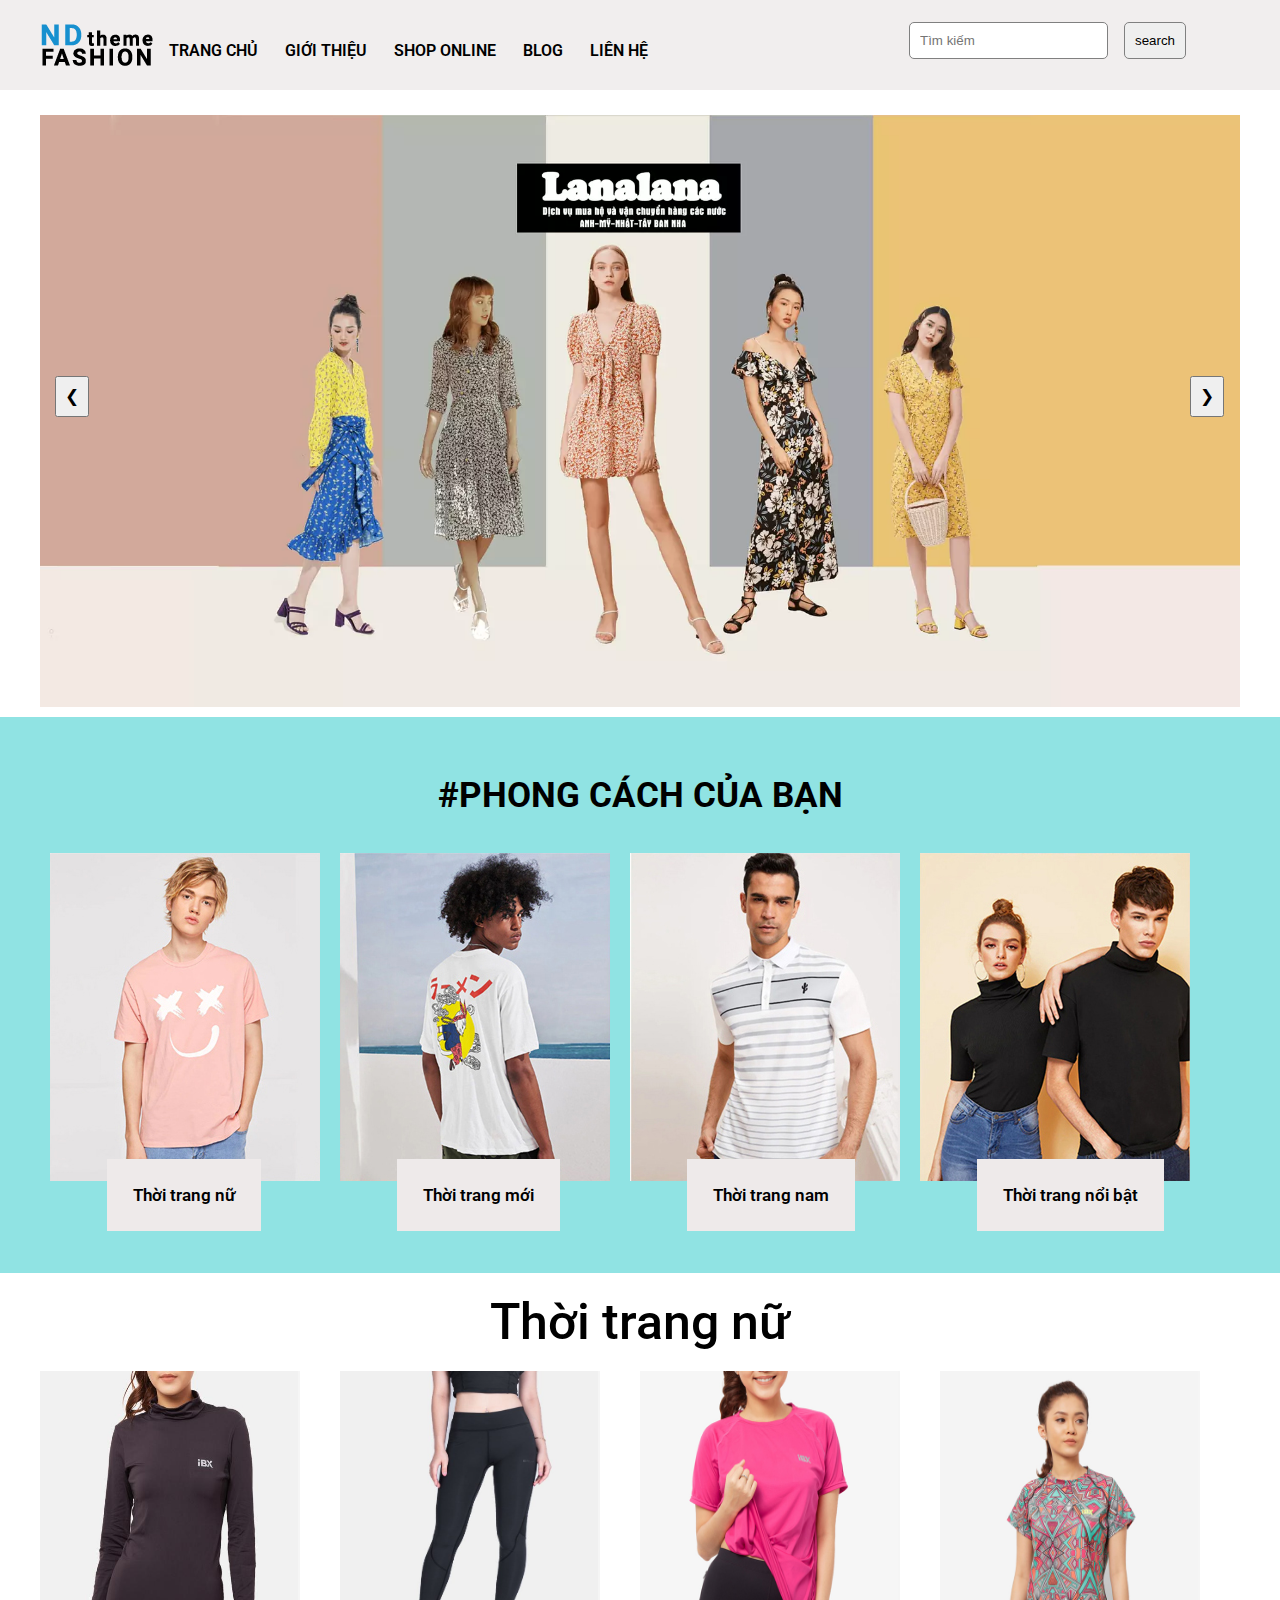
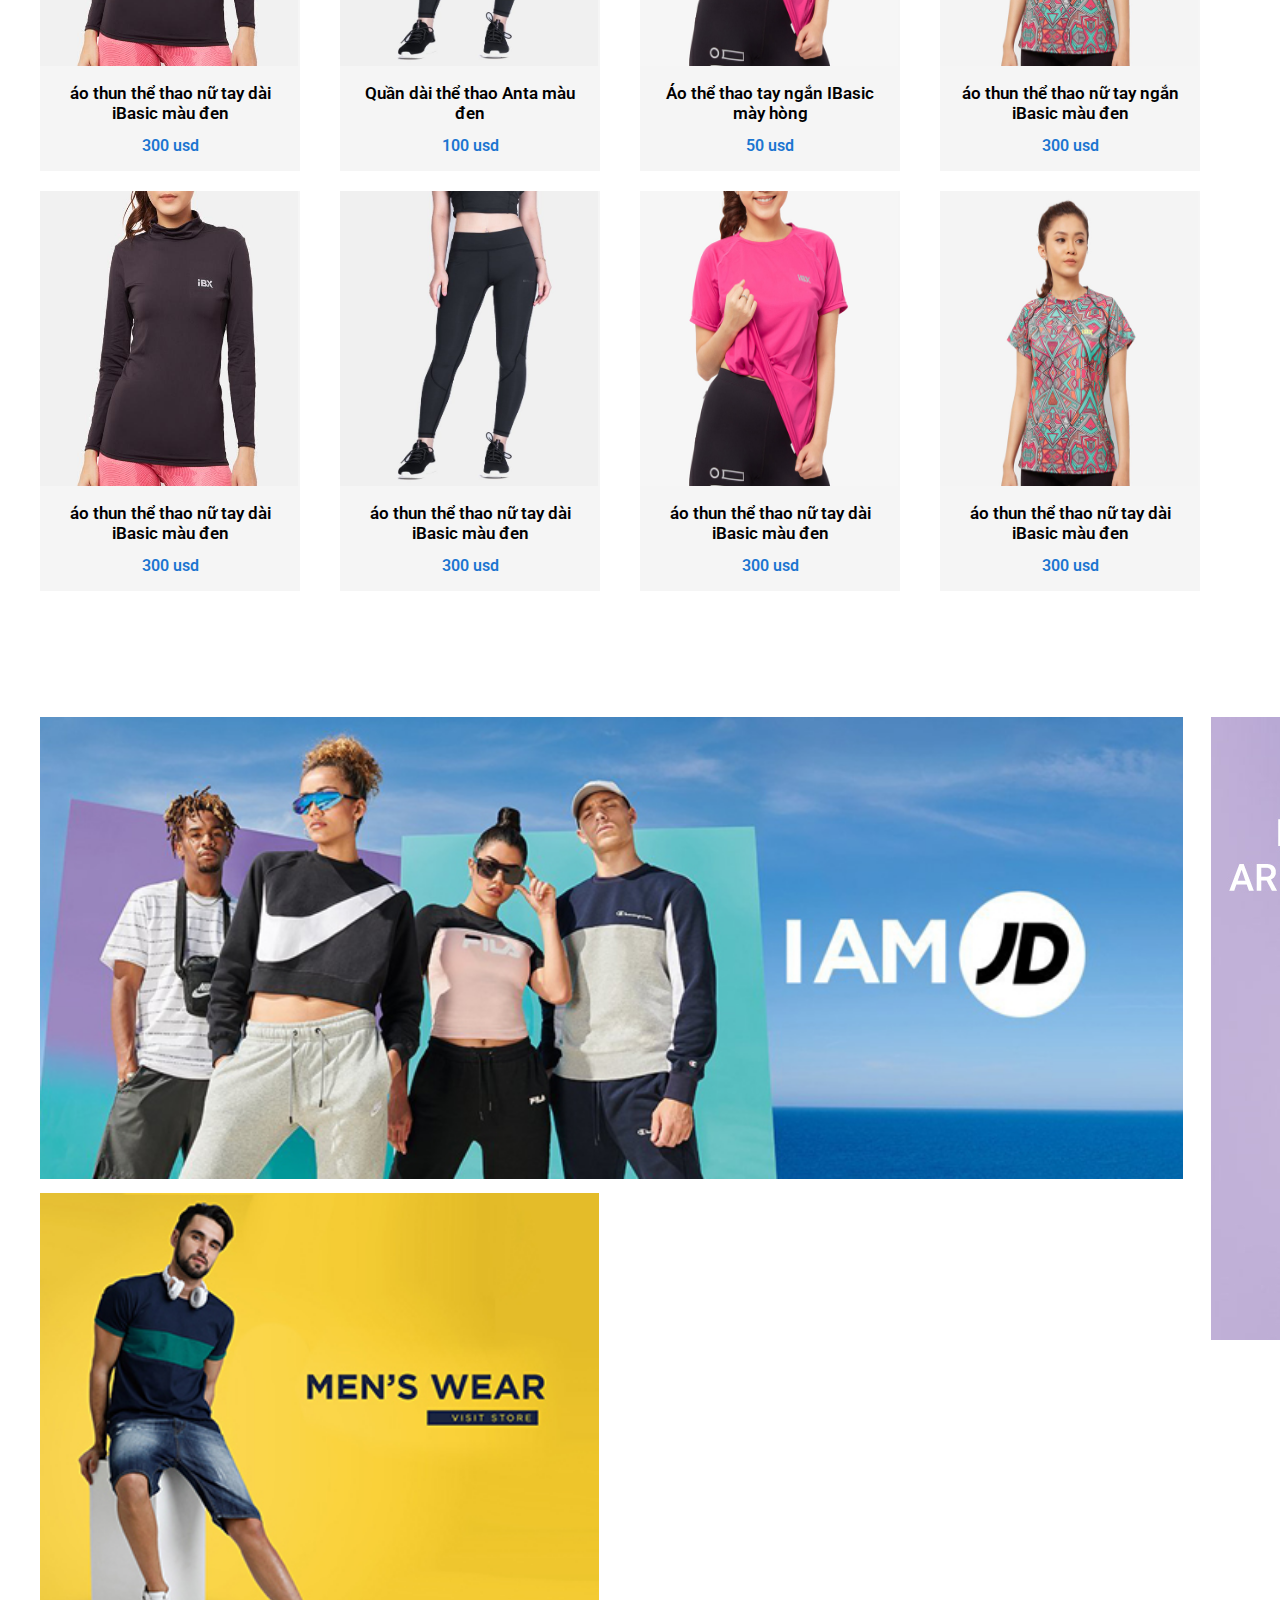
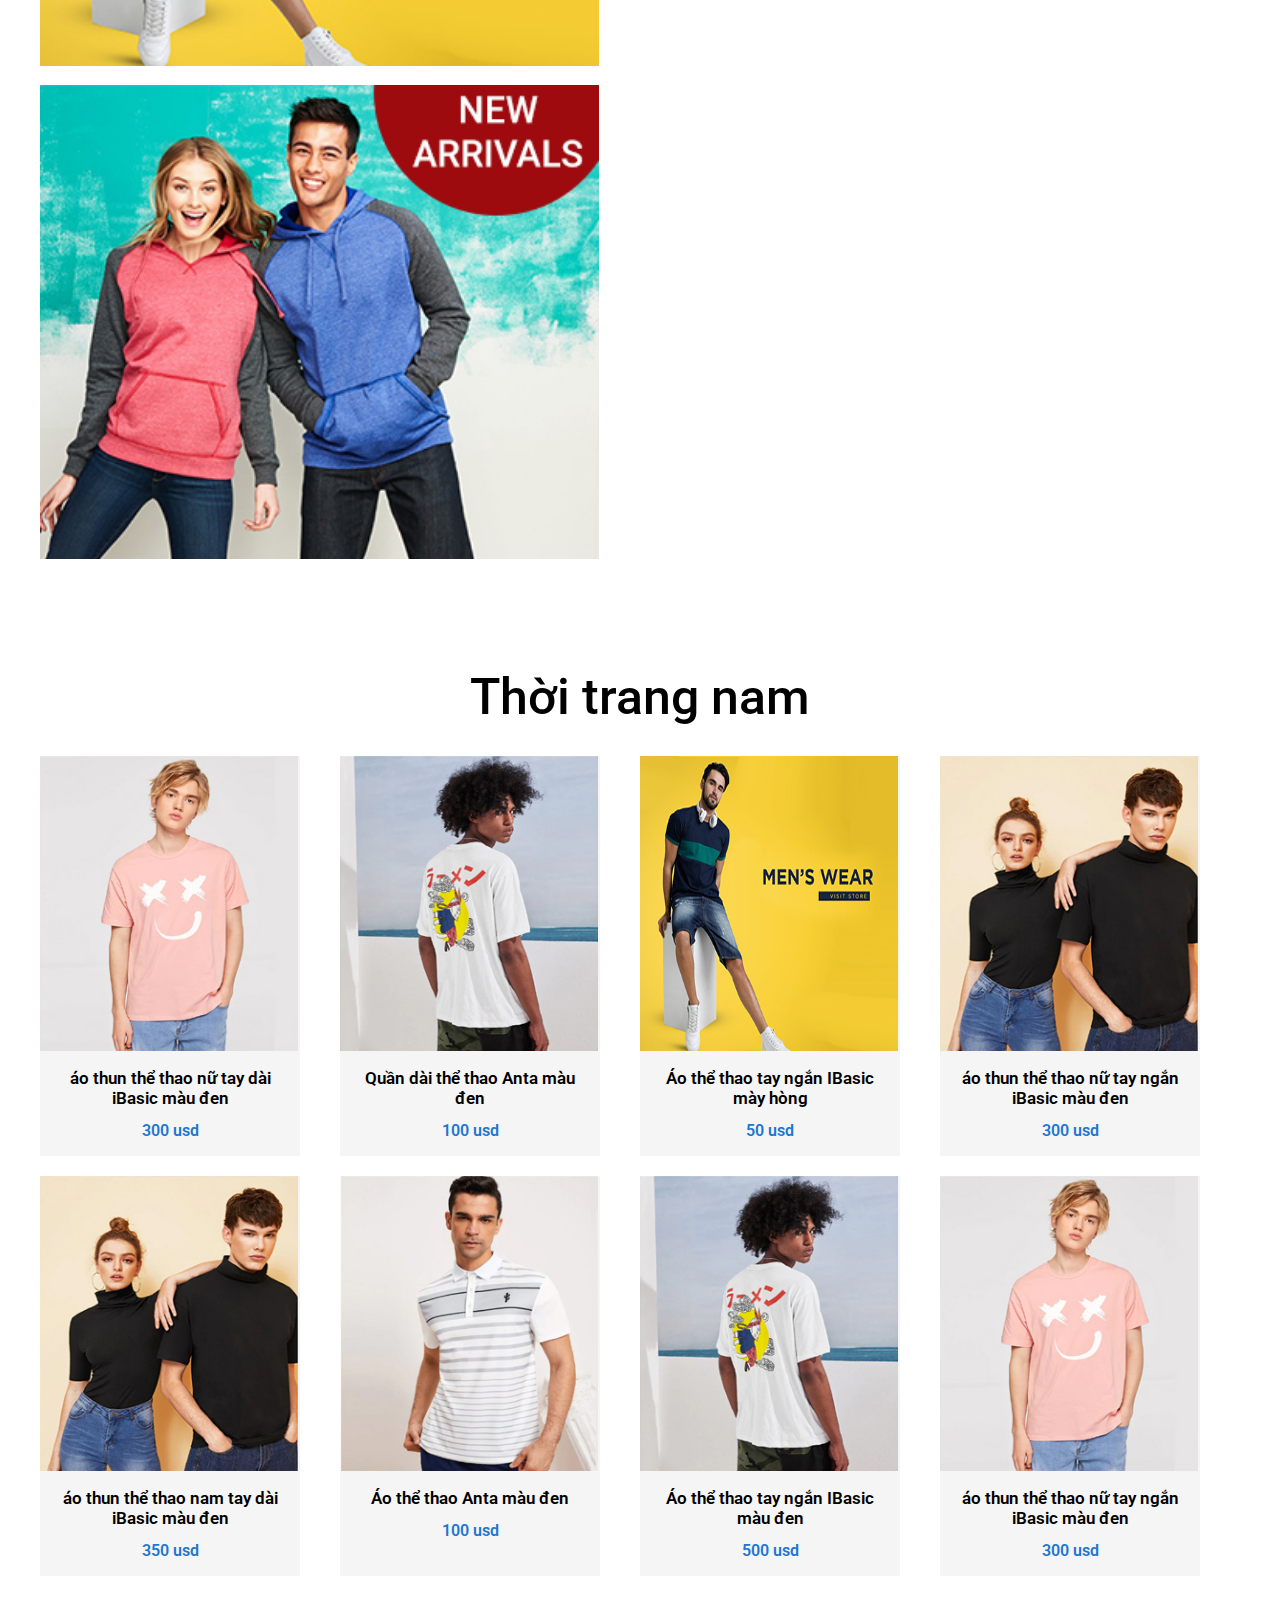
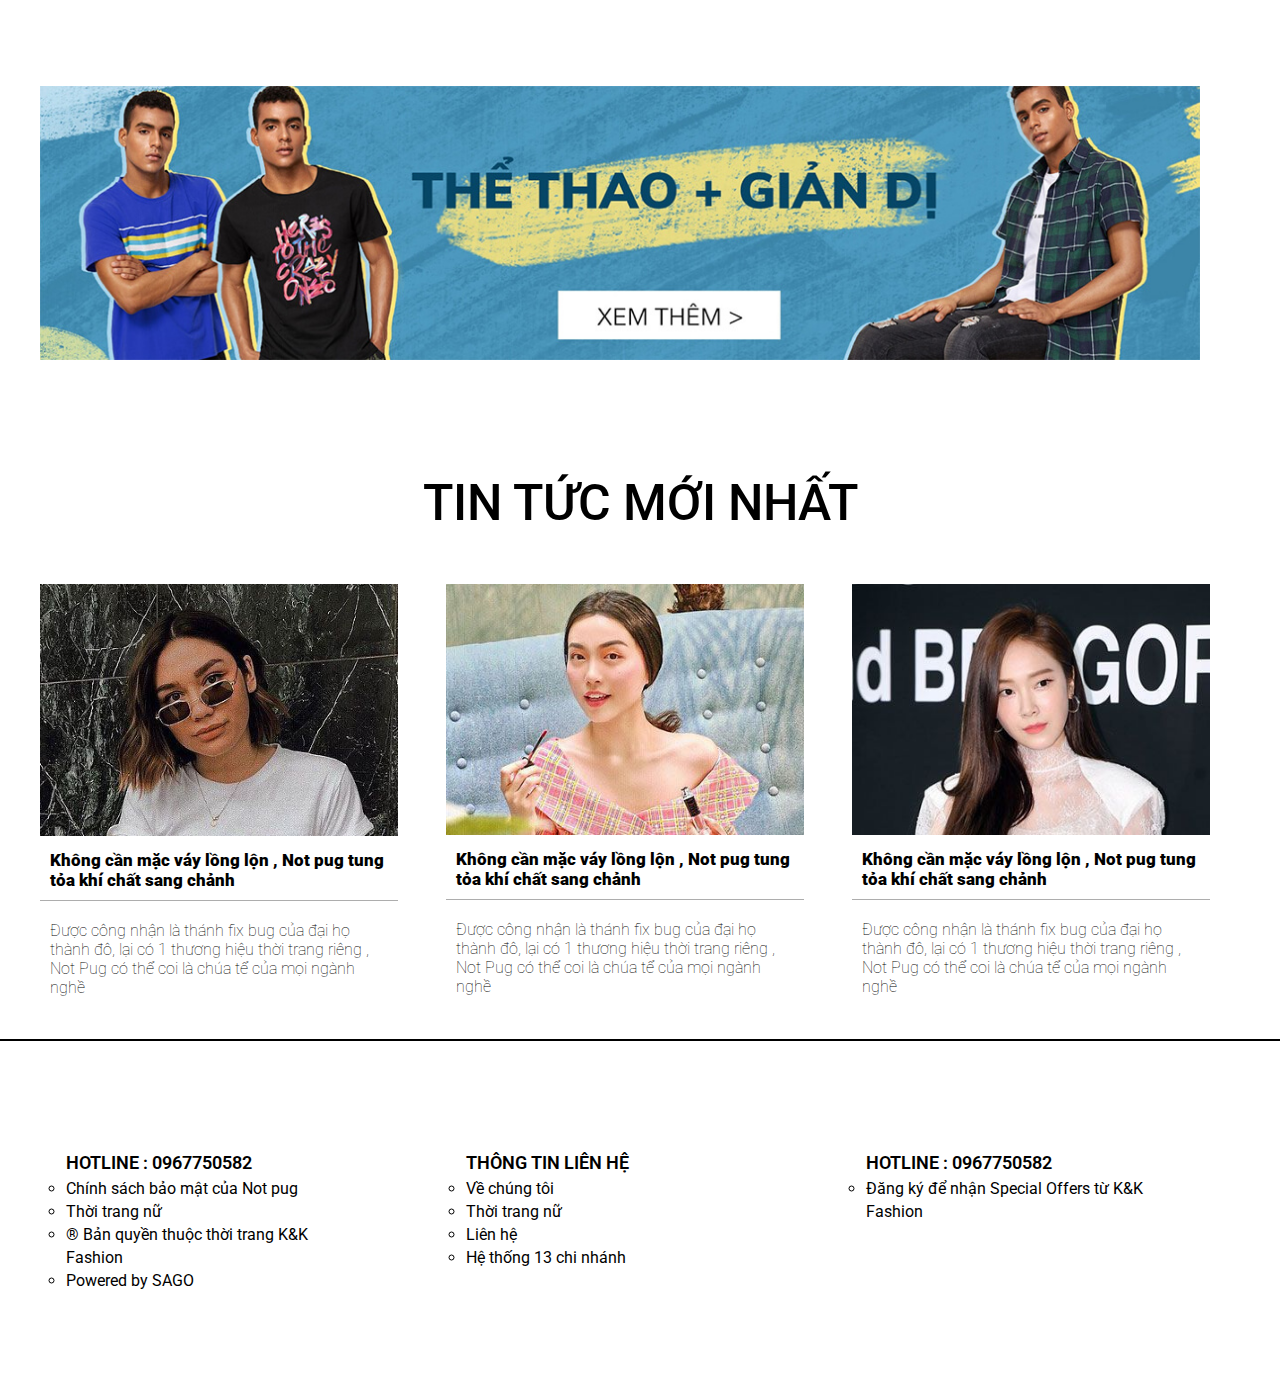
<file: index.html>
<!DOCTYPE html>
<html lang="en">

<head>
    <meta charset="UTF-8">
    <meta http-equiv="X-UA-Compatible" content="IE=edge">
    <meta name="viewport" content="width=device-width, initial-scale=1.0">
    <link rel="preconnect" href="https://fonts.googleapis.com">
    <link rel="preconnect" href="https://fonts.gstatic.com" crossorigin>
    <link href="https://fonts.googleapis.com/css2?family=Roboto:wght@300&display=swap" rel="stylesheet">
    <link rel="stylesheet" href="./css/main.css">
    <link rel="stylesheet" href="./css/header.css">
    <link rel="stylesheet" href="./css/conten.css">
    <title>home</title>
</head>

<body>
    <header>
      <div class="header">
        <div class="header__left">
            <img src="./img/logo.png" alt="">
            <ul>
                <li><a href="index.html">TRANG CHỦ</a></li>
                <li><a href="#">GIỚI THIỆU</a></li>
                <li><a href="#">SHOP ONLINE </a>
                </li>
                <li><a href="#">BLOG</a></li>
                <li><a href="#">LIÊN HỆ</a></li>
            </ul>
        </div>
        <div class="header__right">
            <input type="text" placeholder="Tìm kiếm">
            <button>search</button>
        </div>
      </div>
    </header>
    <div class="slider">
        <img class="mySlides" src="./img/slide-img1.webp">
        <img class="mySlides" src="./img/slide-img2.webp">
        <img class="mySlides" src="./img/slide-img3.webp">
        <img class="mySlides" src="./img/slide-img2.webp">
        <button class="w3-button w3-display-left" onclick="plusDivs(-1)">&#10094;</button>
        <button class="w3-button w3-display-right" onclick="plusDivs(+1)">&#10095;</button>
    </div>
    <div class="content">
        <div class="phongcachcuaban">
            <h3>#PHONG CÁCH CỦA BẠN</h3>
            <div class="content__phongcach">
                <div class="phongcach">
                    <img src="./img/image_ab_1.jpg" alt="">
                    <a href="./html/thoitrangnu.html">Thời trang nữ</a>
                </div>
                <div class="phongcach">
                    <img src="./img/image_ab_2.jpg" alt="">
                    <a href="./html/thoitrangnu.html">Thời trang mới</a>
                </div>
                <div class="phongcach">
                    <img src="./img/image_ab_3.jpg" alt="">
                    <a href="./html/thoitrangnu.html">Thời trang nam</a>
                </div>
                <div class="phongcach">
                    <img src="./img/image_ab_4.jpg" alt="">
                    <a href="./html/thoitrangnu.html">Thời trang nổi bật</a>
                </div>
            </div>
        </div>
        <div class="thoitrangnu">
            <h3>Thời trang nữ</h3>
            <div class="nu">
                <div class="content__nu">
                    <a href="./html/sanpham.html">
                        <img src="./img/nu1.jpg" alt="">
                        <h4>áo thun thể thao nữ tay dài iBasic màu đen</h4>
                        <p>300 usd</p>
                    </a>
                </div>
                <div class="content__nu">
                    <a href="./html/sanpham.html">
                        <img src="./img/nu2.jpg" alt="">
                        <h4>Quần dài thể thao Anta màu đen</h4>
                        <p>100 usd</p>
                    </a>
                </div>
                <div class="content__nu">
                    <a href="./html/sanpham.html">
                        <img src="./img/nu3.jpg" alt="">
                        <h4>Áo thể thao tay ngắn IBasic mày hòng</h4>
                        <p>50 usd</p>
                    </a>
                </div>
                <div class="content__nu">
                    <a href="./html/sanpham.html">
                        <img src="./img/nu4.jpg" alt="">
                        <h4>áo thun thể thao nữ tay ngắn iBasic màu đen</h4>
                        <p>300 usd</p>
                    </a>
                </div>
            </div>
            <div class="nu">
                <div class="content__nu">
                    <a href="./html/sanpham.html">
                        <img src="./img/nu1.jpg" alt="">
                        <h4>áo thun thể thao nữ tay dài iBasic màu đen</h4>
                        <p>300 usd</p>
                    </a>
                </div>
                <div class="content__nu">
                    <a href="./html/sanpham.html">
                        <img src="./img/nu2.jpg" alt="">
                        <h4>áo thun thể thao nữ tay dài iBasic màu đen</h4>
                        <p>300 usd</p>
                    </a>
                </div>
                <div class="content__nu">
                    <a href="./html/sanpham.html">
                        <img src="./img/nu3.jpg" alt="">
                        <h4>áo thun thể thao nữ tay dài iBasic màu đen</h4>
                        <p>300 usd</p>
                    </a>
                </div>
                <div class="content__nu">
                    <a href="./html/sanpham.html">
                        <img src="./img/nu4.jpg" alt="">
                        <h4>áo thun thể thao nữ tay dài iBasic màu đen</h4>
                        <p>300 usd</p>
                    </a>
                </div>
            </div>
        </div>

    </div>
    <div class="img">
        <div class="img__left">
            <img src="./img/homev1.jpg" alt="">
            <div id="img">
                <img src="./img/homev3.jpg" alt="">
                <img src="./img/homev4.jpg" alt="">
            </div>
        </div>
        <div class="img__right">
            <img src="../img/homev2.jpg" alt="">
        </div>
    </div>
    <!-- thoi trang nam -->
    <div class="thoitrangnam">
        <h3>Thời trang nam</h3>
        <div class="nu">
            <div class="content__nu">
                <a href="./html/sanpham.html">
                    <img src="./img/image_ab_1.jpg" alt="">
                    <h4>áo thun thể thao nữ tay dài iBasic màu đen</h4>
                    <p>300 usd</p>
                </a>
            </div>
            <div class="content__nu">
                <a href="./html/sanpham.html">
                    <img src="./img/image_ab_2.jpg" alt="">
                    <h4>Quần dài thể thao Anta màu đen</h4>
                    <p>100 usd</p>
                </a>
            </div>
            <div class="content__nu">
                <a href="./html/sanpham.html">
                    <img src="./img/homev3.jpg" alt="">
                    <h4>Áo thể thao tay ngắn IBasic mày hòng</h4>
                    <p>50 usd</p>
                </a>
            </div>
            <div class="content__nu">
                <a href="./html/sanpham.html">
                    <img src="./img/image_ab_4.jpg" alt="">
                    <h4>áo thun thể thao nữ tay ngắn iBasic màu đen</h4>
                    <p>300 usd</p>
                </a>
            </div>
        </div>
        <div class="nu">
            <div class="content__nu">
                <a href="./html/sanpham.html">
                    <img src="./img/image_ab_4.jpg" alt="">
                    <h4>áo thun thể thao nam tay dài iBasic màu đen</h4>
                    <p>350 usd</p>
                </a>
            </div>
            <div class="content__nu">
                <a href="./html/sanpham.html">
                    <img src="./img/image_ab_3.jpg" alt="">
                    <h4> Áo thể thao Anta màu đen</h4>
                    <p>100 usd</p>
                </a>
            </div>
            <div class="content__nu">
                <a href="./html/sanpham.html">
                    <img src="./img/image_ab_2.jpg" alt="">
                    <h4>Áo thể thao tay ngắn IBasic màu đen</h4>
                    <p>500 usd</p>
                </a>
            </div>
            <div class="content__nu">
                <a href="./html/sanpham.html">
                    <img src="./img/image_ab_1.jpg" alt="">
                    <h4>áo thun thể thao nữ tay ngắn iBasic màu đen</h4>
                    <p>300 usd</p>
                </a>
            </div>
        </div>
    </div>
    <div class="img__buttom">
        <img src="./img/screenshot_1.jpg" alt="">
    </div>
    <div class="tintuc">
        <h3>TIN TỨC MỚI NHẤT</h3>
        <div class="content__tintuc">
            <div class="content__buttom">
                <a href="#">
                    <img src="./img/t1.jpg" alt="">
                    <p>Không cần mặc váy lồng lộn , Not pug tung tỏa khí chất sang chảnh</p>
                    <h4>Được công nhận là thánh fix bug của đại họ thành đô, lại có 1 thương hiệu thời trang riêng ,
                        Not Pug có thể coi là chúa tể của mọi ngành nghề</h4>
                </a>
            </div>
            <div class="content__buttom">
                <a href="#">
                    <img src="./img/t2.jpg" alt="">
                    <p>Không cần mặc váy lồng lộn , Not pug tung tỏa khí chất sang chảnh</p>
                    <h4>Được công nhận là thánh fix bug của đại họ thành đô, lại có 1 thương hiệu thời trang riêng ,
                    Not Pug có thể coi là chúa tể của mọi ngành nghề</h4>
                </a>
            </div>
            <div class="content__buttom">
                <a href="#">
                    <img src="./img/t3.jpg" alt="">
                    <p>Không cần mặc váy lồng lộn , Not pug tung tỏa khí chất sang chảnh</p>
                    <h4>Được công nhận là thánh fix bug của đại họ thành đô, lại có 1 thương hiệu thời trang riêng ,
                        Not Pug có thể coi là chúa tể của mọi ngành nghề</h4>
                </a>
            </div>
        </div>
    </div>
    <div class="ke"></div>
    <footer>
        <div class="content__footer">
            <p>HOTLINE : 0967750582</p>
            <ul>
                <li>Chính sách bảo mật của Not pug</li>
                <li> Thời trang nữ</li>
                <li>® Bản quyền thuộc thời trang K&K Fashion</li>
                <li>Powered by SAGO</li>
            </ul>
        </div>
        <div class="content__footer">
            <p>THÔNG TIN LIÊN HỆ</p>
            <ul>
                <li>Về chúng tôi</li>
                <li> Thời trang nữ</li>
                <li>Liên hệ</li>
                <li>Hệ thống 13 chi nhánh</li>
            </ul>
        </div>
        <div class="content__footer">
            <p>HOTLINE : 0967750582</p>
            <ul>
                <li>Đăng ký để nhận Special Offers từ K&K Fashion</li>
            </ul>
        </div>
    </footer>
    </div>

    <!-- javascrip -->
    <script src="./js/main.js"></script>
</body>

</html>
</file>
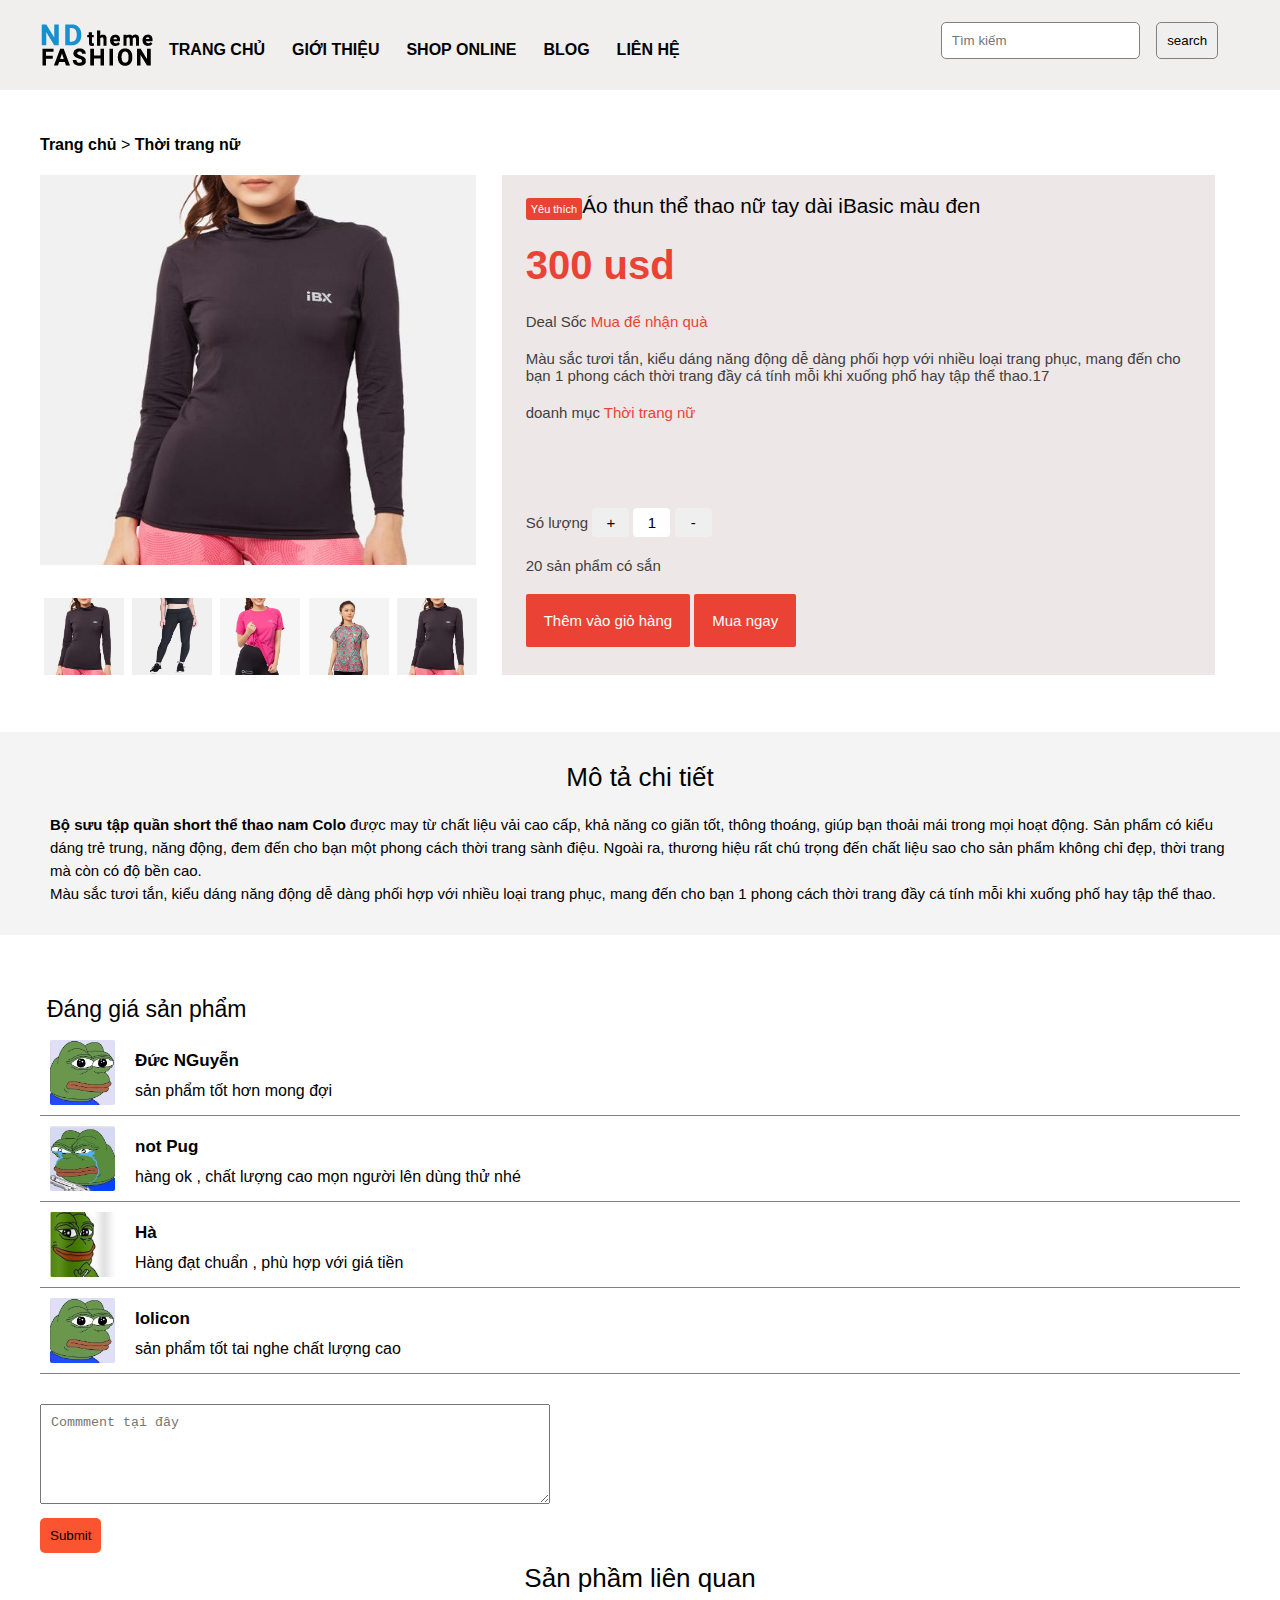
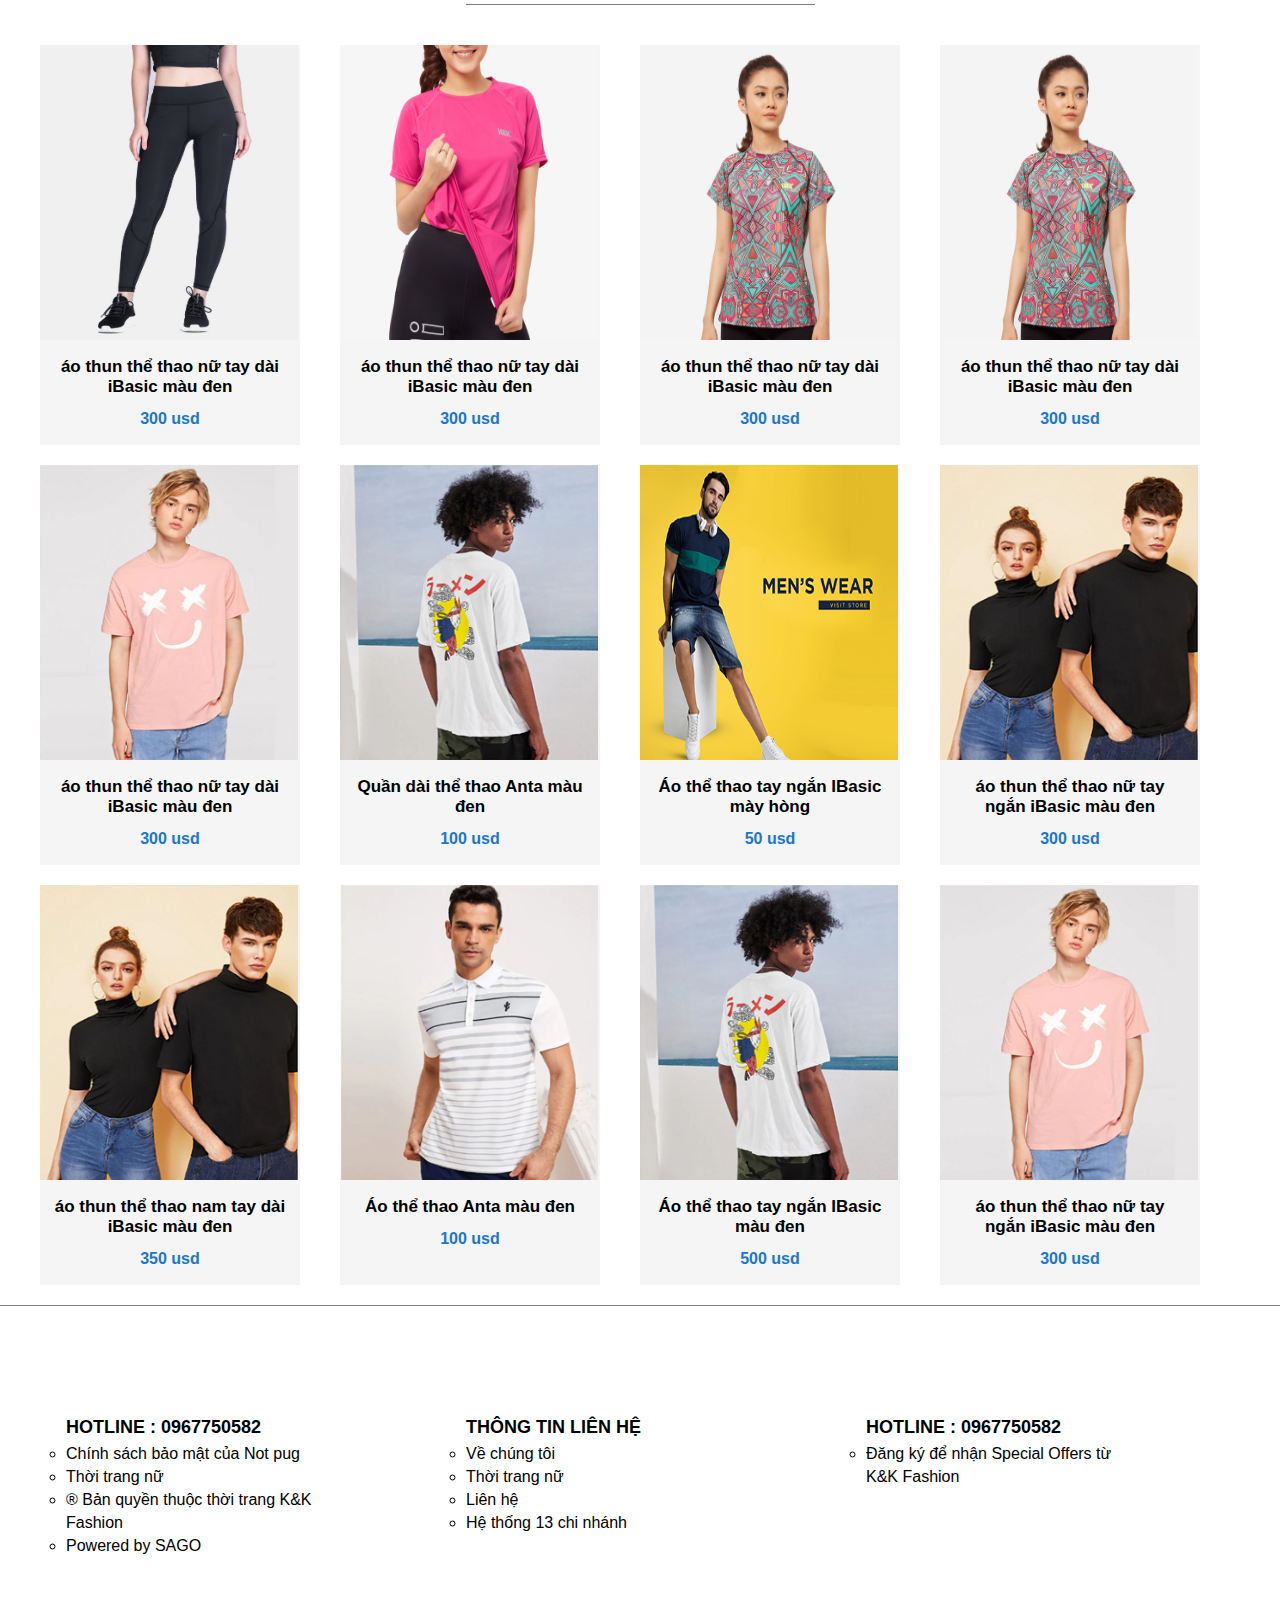
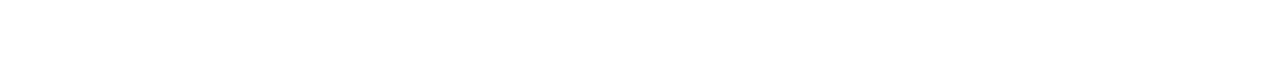
<file: html/sanpham.html>
<!DOCTYPE html>
<html lang="en">

<head>
    <meta charset="UTF-8">
    <meta http-equiv="X-UA-Compatible" content="IE=edge">
    <meta name="viewport" content="width=device-width, initial-scale=1.0">
    <link rel="stylesheet" href="../css/sanpham.css">
    <link rel="stylesheet" href="../css/main.css">
    <link rel="stylesheet" href="../css/header.css">
    <link rel="stylesheet" href="../css/thoitrangnu.css">

    <title>shoppe</title>
</head>
<body>
    <header>
        <div class="header">
          <div class="header__left">
              <img src="../img/logo.png" alt="">
              <ul>
                  <li><a href="../index.html">TRANG CHỦ</a></li>
                  <li><a href="#">GIỚI THIỆU</a></li>
                  <li><a href="#">SHOP ONLINE </a>
                  </li>
                  <li><a href="#">BLOG</a></li>
                  <li><a href="#">LIÊN HỆ</a></li>
              </ul>
          </div>
          <div class="header__right">
              <input type="text" placeholder="Tìm kiếm">
              <button>search</button>
          </div>
        </div>
      </header>
    <div class="content__top">
        <a href="../index.html">Trang chủ</a>
        <span>></span>
        <a href="./thoitrangnu.html">Thời trang nữ</a>
    </div>
    <div class="content">
        <div class="content__left">
            <div id="one" class="img">
                <img src="../img/nu1.jpg" alt="">
            </div>
            <div id="two" class="img" style="display:none">
                <img src="../img/nu2.jpg" alt="">
            </div>
            <div id="there" class="img" style="display:none">
                <img src="../img/nu3.jpg" alt="">
            </div>
            <div id="4" class="img" style="display:none">
                <img src="../img/nu3.jpg" alt="">
            </div>
            <div id="5" class="img" style="display:none">
                <img src="../img/homev4.jpg" alt="">
            </div>
            <div class=" w3-black">
                <img src="../img/nu1.jpg" width="50px" height="50px" alt="" onclick="openCity('one')">
                <img src="../img/nu2.jpg" width="50px" height="50px" alt="" onclick="openCity('two')">
                <img src="../img/nu3.jpg" width="50px" height="50px" alt="" onclick="openCity('there')">
                <img src="../img/nu4.jpg" width="50px" height="50px" alt="" onclick="openCity('4')">
                <img src="../img/nu1.jpg" width="50px" height="50px" alt="" onclick="openCity('5')">
            </div>
        </div>
        <div class="content__right">
            <h3><span id="yt">Yêu thích</span>Áo thun thể thao nữ tay dài iBasic màu đen</h3>
            <h1>300 usd</h1>
            <p><span>Deal Sốc </span>Mua để nhận quà</p>
            <p><span> Màu sắc tươi tắn, kiểu dáng năng động dễ dàng phối hợp với nhiều loại trang phục, mang đến cho bạn
                    1 phong cách thời trang đầy cá tính mỗi khi xuống phố hay tập thể thao.17</span></p>
            <p><span>doanh mục </span>Thời trang nữ</p>
            <div class="buttom__right">
                <span>Só lượng</span> <input type="button" value="+">
                <input type="input" value="1" id="number">
                <input type="button" value="-" onclick="var()">
                <br>
                <span>20 sản phẩm có sắn</span>
            </div>
            <div class="botton">
                <input type="button" value="Thêm vào giỏ hàng" class="hover">
                <input type="button" value="Mua ngay" id="now">
            </div>
        </div>
    </div>
    <div class="mota">
        <h2>Mô tả chi tiết</h2>
        <div id="mo_ta">
            <p><span>Bộ sưu tập quần short thể thao nam Colo</span>
                được may từ chất liệu vải cao cấp, khả năng co giãn tốt, thông thoáng, giúp bạn thoải mái trong mọi hoạt
                động. Sản phẩm có kiểu dáng trẻ trung, năng động, đem đến cho bạn một phong cách thời trang sành điệu.
                Ngoài ra, thương hiệu rất chú trọng đến chất liệu sao cho sản phẩm không chỉ đẹp, thời trang mà còn có
                độ bền cao.</p>
            <p>Màu sắc tươi tắn, kiểu dáng năng động dễ dàng phối hợp với nhiều loại trang phục, mang đến cho bạn 1
                phong cách thời trang đầy cá tính mỗi khi xuống phố hay tập thể thao.</p>
        </div>
    </div>
</div>
<div class="comment">
    <h2>Đáng giá sản phẩm</h2>
    <div class="cmt">
    <img src="../img/avata1.jpg" alt="">
       <div id="cmt">
            <h3>Đức NGuyễn</h3>
        <p> sản phẩm tốt hơn mong đợi</p></div>
    </div>
    <div class="cmt">
    <img src="../img/avata3.jpg" alt="">
       <div id="cmt">
            <h3>not Pug</h3>
        <p>hàng ok , chất lượng cao mọn người lên dùng thử nhé</p></div>
    </div>
    <div class="cmt">
    <img src="../img/avata2.jpg" alt="">
       <div id="cmt">
            <h3>Hà</h3>
        <p> Hàng đạt chuẩn , phù hợp với giá tiền </p></div>
    </div>
    <div class="cmt">
    <img src="../img/avata1.jpg" alt="">
       <div id="cmt">
            <h3>lolicon</h3>
        <p> sản phẩm tốt  tai nghe chất lượng cao</p></div>
    </div>
   <textarea name="" id="" cols="30" rows="10" placeholder="Commment tại đây"></textarea>
   <br>
   <button>Submit</button>
</div>
<div class="sapnphamlienquan">
         <h2>Sản phầm liên quan</h2>
        </div>
 <div class="nu">
        <div class="content__nu">
            <a href="#">
                <img src="../img/nu2.jpg" alt="">
                <h4>áo thun thể thao nữ tay dài iBasic màu đen</h4>
                <p>300 usd</p>
            </a>
        </div>
        <div class="content__nu">
            <a href="#">
                <img src="../img/nu3.jpg" alt="">
                <h4>áo thun thể thao nữ tay dài iBasic màu đen</h4>
                <p>300 usd</p>
            </a>
        </div>
        <div class="content__nu">
            <a href="#">
                <img src="../img/nu4.jpg" alt="">
                <h4>áo thun thể thao nữ tay dài iBasic màu đen</h4>
                <p>300 usd</p>
            </a>
        </div><div class="content__nu">
            <a href="#">
                <img src="../img/nu4.jpg" alt="">
                <h4>áo thun thể thao nữ tay dài iBasic màu đen</h4>
                <p>300 usd</p>
            </a>
        </div>
    </div>
    <div class="nu">
        <div class="content__nu">
            <a href="../html/sanpham.html">
                <img src="../img/image_ab_1.jpg" alt="">
                <h4>áo thun thể thao nữ tay dài iBasic màu đen</h4>
                <p>300 usd</p>
            </a>
        </div>
        <div class="content__nu">
            <a href="../html/sanpham.html">
                <img src="../img/image_ab_2.jpg" alt="">
                <h4>Quần dài thể thao Anta màu đen</h4>
                <p>100 usd</p>
            </a>
        </div>
        <div class="content__nu">
            <a href="../html/sanpham.html">
                <img src="../img/homev3.jpg" alt="">
                <h4>Áo thể thao tay ngắn IBasic mày hòng</h4>
                <p>50 usd</p>
            </a>
        </div>
        <div class="content__nu">
            <a href="../html/sanpham.html">
                <img src="../img/image_ab_4.jpg" alt="">
                <h4>áo thun thể thao nữ tay ngắn iBasic màu đen</h4>
                <p>300 usd</p>
            </a>
        </div>
    </div>
    <div class="nu">
        <div class="content__nu">
            <a href="../html/sanpham.html">
                <img src="../img/image_ab_4.jpg" alt="">
                <h4>áo thun thể thao nam tay dài iBasic màu đen</h4>
                <p>350 usd</p>
            </a>
        </div>
        <div class="content__nu">
            <a href="../html/sanpham.html">
                <img src="../img/image_ab_3.jpg" alt="">
                <h4> Áo thể thao Anta màu đen</h4>
                <p>100 usd</p>
            </a>
        </div>
        <div class="content__nu">
            <a href="../html/sanpham.html">
                <img src="../img/image_ab_2.jpg" alt="">
                <h4>Áo thể thao tay ngắn IBasic màu đen</h4>
                <p>500 usd</p>
            </a>
        </div>
        <div class="content__nu">
            <a href="../html/sanpham.html">
                <img src="../img/image_ab_1.jpg" alt="">
                <h4>áo thun thể thao nữ tay ngắn iBasic màu đen</h4>
                <p>300 usd</p>
            </a>
        </div>
    </div>
</div>
    <div style="border-top: 1px solid gray;"></div>
    <footer>
        <div class="content__footer">
            <p>HOTLINE : 0967750582</p>
            <ul>
                <li>Chính sách bảo mật của Not pug</li>
                <li> Thời trang nữ</li>
                <li>® Bản quyền thuộc thời trang K&K Fashion</li>
                <li>Powered by SAGO</li>
            </ul>
        </div>
        <div class="content__footer">
            <p>THÔNG TIN LIÊN HỆ</p>
            <ul>
                <li>Về chúng tôi</li>
                <li> Thời trang nữ</li>
                <li>Liên hệ</li>
                <li>Hệ thống 13 chi nhánh</li>
            </ul>
        </div>
        <div class="content__footer">
            <p>HOTLINE : 0967750582</p>
            <ul>
                <li>Đăng ký để nhận Special Offers từ K&K Fashion</li>
            </ul>
        </div>
    </footer>
    <script src="../js/main.js"></script>
</body>

</html>
</file>
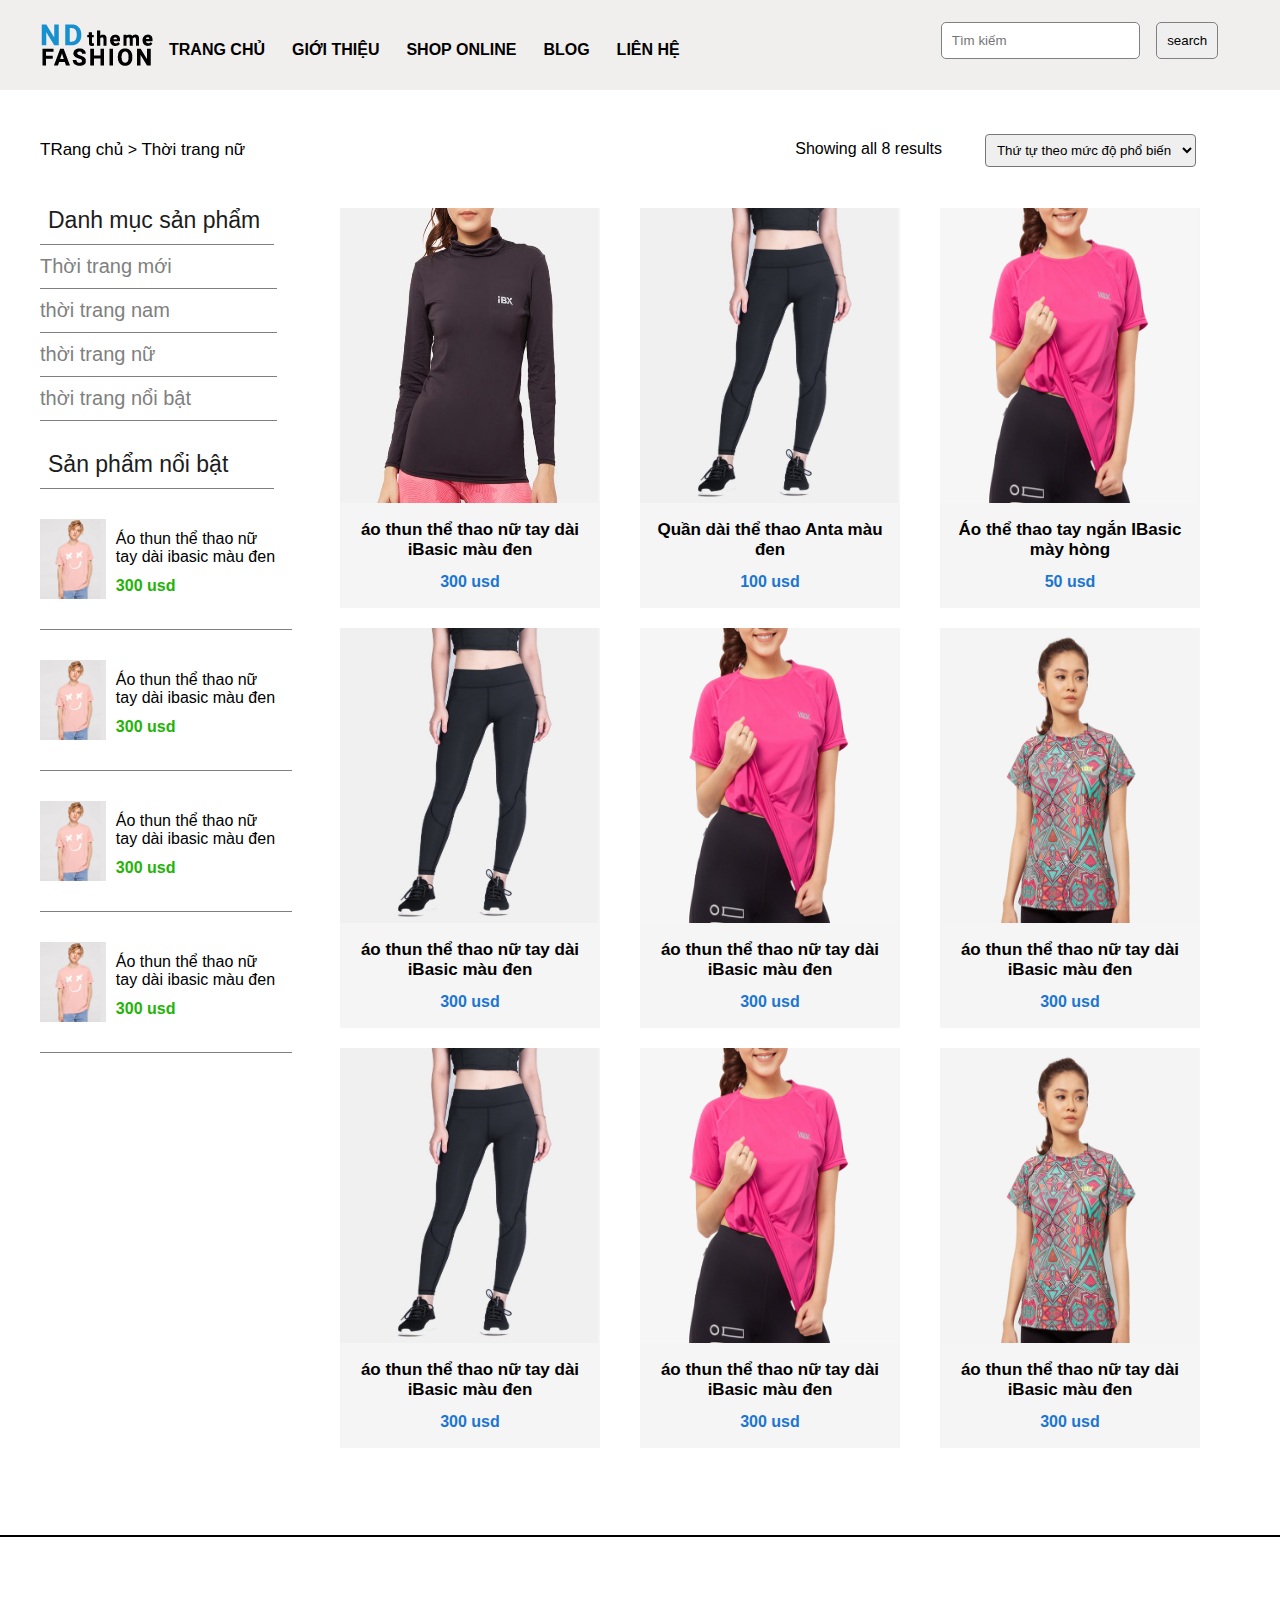
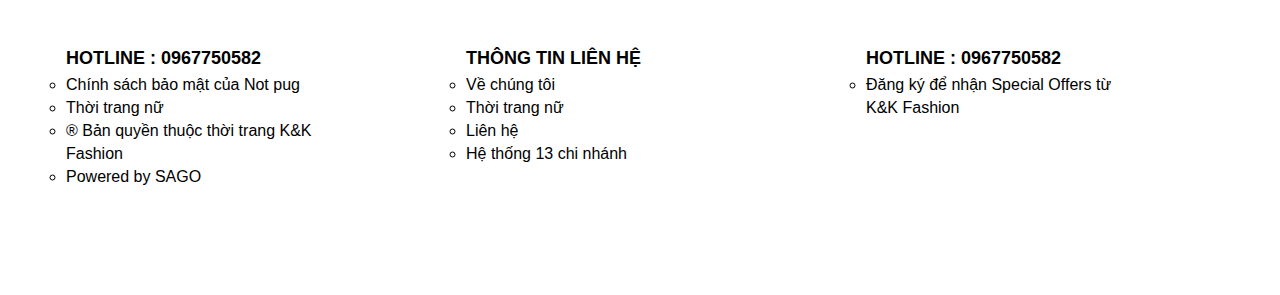
<file: html/thoitrangnu.html>
<!DOCTYPE html>
<html lang="en">

<head>
    <meta charset="UTF-8">
    <meta http-equiv="X-UA-Compatible" content="IE=edge">
    <meta name="viewport" content="width=device-width, initial-scale=1.0">
    <link rel="stylesheet" href="../css/main.css">
    <link rel="stylesheet" href="../css/conten.css">
    <link rel="stylesheet" href="../css/header.css">
    <link rel="stylesheet" href="../css/thoitrangnu.css">
    <title>Document</title>
</head>

<body>
    <!-- header -->
    <header>
        <div class="header">
        <div class="header__left">
            <img src="../img/logo.png" alt="">
            <ul>
                <li><a href="../index.html">TRANG CHỦ</a></li>
                <li><a href="#">GIỚI THIỆU</a></li>
                <li><a href="#">SHOP ONLINE </a>
                </li>
                <li><a href="#">BLOG</a></li>
                <li><a href="#">LIÊN HỆ</a></li>
            </ul>
        </div>
        <div class="header__right">
            <input type="text" placeholder="Tìm kiếm">
            <button>search</button>
        </div>
    </div>
    </header>

    <!-- conten -->
    <div class="content__heading">
        <div class="contenleft">
            <a href="../index.html">TRang chủ</a>
            <span>></span>
            <a href="gioithieu.html">Thời trang nữ</a>
        </div>
        <div class="contenright">
            <p>Showing all 8 results</p>
            <select name="#" id="#">
                <option value="one">Thứ tự theo mức độ phổ biến</option>
                <option value="two">Thứ tự theo điểm đánh giá</option>
                <option value="there">Thứ tự : từ thấp đến cao</option>
                <option value="for">Thứ tự : từ cao tới thấp</option>
            </select>
        </div>
    </div>
    <div class="content">
        <div id="content__left">
            <h3>Danh mục sản phẩm</h3>
            <ul>
                <li><a href="#">Thời trang mới</a></li>
                <li><a href="#">thời trang nam</a></li>
                <li><a href="#">thời trang nữ</a></li>
                <li><a href="#">thời trang nổi bật</a></li>
            </ul>
            <h3>Sản phẩm nổi bật</h3>
            <div class="sanphamnb">
                <img src="../img/image_ab_1.jpg" alt="">
                <div id="demo">
                    <p>Áo thun thể thao nữ tay dài ibasic màu đen</p>
                    <span>300 usd</span>
                </div>
            </div>
            <div class="sanphamnb">
                <img src="../img/image_ab_1.jpg" alt="">
                <div id="demo">
                    <p>Áo thun thể thao nữ tay dài ibasic màu đen</p>
                    <span>300 usd</span>
                </div>
            </div>
            <div class="sanphamnb">
                <img src="../img/image_ab_1.jpg" alt="">
                <div id="demo">
                    <p>Áo thun thể thao nữ tay dài ibasic màu đen</p>
                    <span>300 usd</span>
                </div>
            </div>
            <div class="sanphamnb">
                <img src="../img/image_ab_1.jpg" alt="">
                <div id="demo">
                    <p>Áo thun thể thao nữ tay dài ibasic màu đen</p>
                    <span>300 usd</span>
                </div>
            </div>
        </div>
        <div id="content__right">
            <div class="thoitrangnu">
                <div class="nu">
                    <div class="content__nu">
                        <a href="../html/sanpham.html">
                            <img src="../img/nu1.jpg" alt="">
                            <h4>áo thun thể thao nữ tay dài iBasic màu đen</h4>
                            <p>300 usd</p>
                        </a>
                    </div>
                    <div class="content__nu">
                        <a href="../html/sanpham.html">
                            <img src="../img/nu2.jpg" alt="">
                            <h4>Quần dài thể thao Anta màu đen</h4>
                            <p>100 usd</p>
                        </a>
                    </div>
                    <div class="content__nu">
                        <a href="../html/sanpham.html">
                            <img src="../img/nu3.jpg" alt="">
                            <h4>Áo thể thao tay ngắn IBasic mày hòng</h4>
                            <p>50 usd</p>
                        </a>
                    </div>
                </div>
                <div class="nu">
                    <div class="content__nu">
                        <a href="../html/sanpham.html">
                            <img src="../img/nu2.jpg" alt="">
                            <h4>áo thun thể thao nữ tay dài iBasic màu đen</h4>
                            <p>300 usd</p>
                        </a>
                    </div>
                    <div class="content__nu">
                        <a href="../html/sanpham.html">
                            <img src="../img/nu3.jpg" alt="">
                            <h4>áo thun thể thao nữ tay dài iBasic màu đen</h4>
                            <p>300 usd</p>
                        </a>
                    </div>
                    <div class="content__nu">
                        <a href="../html/sanpham.html">
                            <img src="../img/nu4.jpg" alt="">
                            <h4>áo thun thể thao nữ tay dài iBasic màu đen</h4>
                            <p>300 usd</p>
                        </a>
                    </div>
                </div>
                <div class="nu">
                    <div class="content__nu">
                        <a href="../html/sanpham.html">
                            <img src="../img/nu2.jpg" alt="">
                            <h4>áo thun thể thao nữ tay dài iBasic màu đen</h4>
                            <p>300 usd</p>
                        </a>
                    </div>
                    <div class="content__nu">
                        <a href=".../html/sanpham.html">
                            <img src="../img/nu3.jpg" alt="">
                            <h4>áo thun thể thao nữ tay dài iBasic màu đen</h4>
                            <p>300 usd</p>
                        </a>
                    </div>
                    <div class="content__nu">
                        <a href="../html/sanpham.html">
                            <img src="../img/nu4.jpg" alt="">
                            <h4>áo thun thể thao nữ tay dài iBasic màu đen</h4>
                            <p>300 usd</p>
                        </a>
                    </div>
                </div>
            </div>

        </div>
    </div>
    </div>
    <!-- footer -->
    <div class="ke"></div>
    <footer>
        <div class="content__footer">
            <p>HOTLINE : 0967750582</p>
            <ul>
                <li>Chính sách bảo mật của Not pug</li>
                <li> Thời trang nữ</li>
                <li>® Bản quyền thuộc thời trang K&K Fashion</li>
                <li>Powered by SAGO</li>
            </ul>
        </div>
        <div class="content__footer">
            <p>THÔNG TIN LIÊN HỆ</p>
            <ul>
                <li>Về chúng tôi</li>
                <li> Thời trang nữ</li>
                <li>Liên hệ</li>
                <li>Hệ thống 13 chi nhánh</li>
            </ul>
        </div>
        <div class="content__footer">
            <p>HOTLINE : 0967750582</p>
            <ul>
                <li>Đăng ký để nhận Special Offers từ K&K Fashion</li>
            </ul>
        </div>
    </footer>
</body>

</html>
</file>
<file: css/main.css>
*{
    margin: 0;
    padding: 0;
    box-sizing: border-box;
}
body{
    font-family: 'Roboto', sans-serif;
    margin: 0 auto;
    border-color: rgb(255 255 255) !important;
}
li{
    list-style-type: none;
}
a{
    text-decoration: none;
    color:#000000;
    font-weight: 600;
}
</file>
<file: css/header.css>
body{
    position: relative;
}
header{
    width: auto;
    background-color: rgb(241, 238, 238);
    margin-bottom: 25px;
}
.header{
    max-width: 1200px;
    margin: 0 auto;
    display: flex;
}
.header__left{
    display: flex;
    padding: 22px 0px;
}
.header__left ul{
    display: flex;
}
.header__left li{
    padding: 19px 2px 3px 5px;
}
.header__left a{
    padding: 10px;
}
.header__right{
    margin-left: 237px;
    padding: 22px 0px;

}
.header__right input{
    padding: 10px;
    border: 0.5px solid gray;
    border-radius: 5px;
    margin: 0 12px;
}
.header__right button{
    padding: 10px;
    border: 0.5px solid gray;
    border-radius: 5px;
}
.slider{
    max-width: 1200px;
    margin: 0 auto;
    position: relative;
}
.slider img{
    max-width: 1200px;
}
.slider button{
    position: absolute;
    bottom: 290px;
    font-size: 17px;
    padding: 8px;
    margin: 0 15px;
}
.w3-display-left{

}
.w3-display-right{
  right: 1px;
}
.w3-button :hover{
    background: rgb(20, 20, 20);
    color: whitesmoke;
}
</file>
<file: css/conten.css>
.content{
    padding: 10px 0 36px 0px;
}
.phongcachcuaban{
    background-color: #90e3e3;
    padding: 58px 0;
}
.content__phongcach{
    width: 1200px;
    margin: 0 auto;
    display: flex;
}
.phongcachcuaban h3{
    font-size: 35px;
    text-align: center;
    padding-bottom: 27px;
}
.phongcach{
    position: relative;
    width: 270px;
    margin: 10px;
}
.phongcach img{

}
.phongcach a{
    font-size: 17px;
    background: #eeeaea;
    padding: 26px;
    margin-left: 57px;
}
/* thoi trang nu */
.thoitrangnu{
    max-width: 1200px;
    margin: 0 auto;
}
.thoitrangnu h3{
    font-size: 50px;
    text-align: center;
    font-weight: 500;
    padding: 20px 0;
}
.nu{
 display: flex;
}
.content__nu{
    width: 260px;
    height: 400px;
    margin: 0 40px 20px 0px;
    background: whitesmoke;
}
.content__nu a > img{
    width: 258px;
    height: 295px;
}
.content__nu a > h4{
    text-align: center;
    font-size: 17px;
    font-weight: 600;
    padding: 13px;
}
.content__nu a{
   
}
.content__nu a > p{
    color: #1b75d1;
    font-weight: 600;
    text-align: center;
}
/* img */
.img{
    max-width: 1200px;
    margin: 0 auto;
    display: flex;
    padding: 70px 0px 70px 0px;
}
.img__left img{
    width: 1143px;
}
#img img{
    width: 584px;
    padding: 10px 25px 5px 0px;
}
.img__right img{
    margin-left: 28px;
}
/* thoi trang nam */
.thoitrangnam{
    max-width: 1200px;
    margin: 0 auto;
}
.thoitrangnam h3{
    font-size: 50px;
    text-align: center;
    font-weight: 500;
    padding: 30px 0;
}
.img__buttom{
    max-width: 1200px;
    margin: 0 auto;
    padding: 90px 0;
}
.img__buttom img{
    width: 1160px;
    height: auto;
}
.tintuc{
    max-width: 1200px;
    margin: 0 auto;
}
.tintuc h3{
    font-size: 50px;
    text-align: center;
    font-weight: 500;
    padding: 20px 0;
}
.content__tintuc{
    display: flex;
    
}
.content__buttom{
    width: 358px;
    margin: 32px 48px 32px 0px;
}
.content__buttom img {
    width: 358px;
}
.content__buttom p{
    font-size: 17px;
    font-weight: 900;
    padding: 10px;
    text-align: left;
    margin-bottom: 10px;
    border-bottom: 1px solid #00000052;
}
.content__buttom h4{
    padding: 10px;
    text-align: left;
    font-weight: 100;
}
.ke{
    width: 100%;
    border: 1px solid black;
}
footer {
    max-width: 1200px;
    margin: 0 auto;
    display: flex;
    padding: 81px 0 81px 0 ;
}
.content__footer{
    width: 335px;
    padding: 26px;
    margin: 0 68px 0 0px;
}
.content__footer p{
    font-size: 18px;
    line-height: 29px;
    font-weight: 600;
}
.content__footer li{
    line-height: 23px;
    /* list-style: none; */
    list-style-type: circle;
}
</file>
<file: css/sanpham.css>
.content{
    max-width: 1200px;
    margin: 0 auto;
    font-size: 15px;
}
.content__top {
    width: 1200px;
    padding: 21px 0;
    margin: 0 auto;
}
.img__buttom img{
	width: 300px;
	height: 300px;
}
.img img{
	width: 436px;
    height: 390px;
}
.w3-black{
    margin-top:20px;
}
.w3-black img{
	width: 80px;
	height: 77px;
    margin-top: 10px;
    margin-left: 4px;
}
.content__right{
    max-width: 713px;
    height: 500px;
    padding: 9px 24px;
    background: #ede7e7;
    margin-left: 25px;
}
.content__right #yt{
    padding: 5px;
    background: #ea4335;
    color: white;
    font-size: 11px;
    font-weight: 500;
    border-radius: 3px;
}
.content__right h3{
    font-weight: 500;
    font-size: 20.75px;
    margin-top: 10px;
}
.content__right h1{
    margin-top: 25px;
    color: #ea4335;
    font-size: 40px;
    margin-bottom: 25px;
}
.content__right p{
    margin-bottom: 20px;
    color: #ea4335;
    margin-top: 10px;
}
.buttom__right {
    margin-top: 77px;
}
.content__right span{
    color: #443e3e;
}

.buttom__right input{
    text-align: center;
    width: 37px;
    padding: 6px;
    font-size: 15px;
    border: none;
    border-radius: 4px;
    margin-bottom: 20px;
    margin-top: 10px;
}
.buttom__right input :hover {
    background-color: #ea4335;
    color: white;
}
.botton input{
    padding: 18px;
    font-size: 15px;
    background: #ea4335;
    border: none;
    color: white;
    border-radius: 2px;
    margin-top: 20px;
}
.chitiet{
      width: 1200px;
      margin: 0 auto;
 }
 .mota{
    padding: 20px 0;
    background-color: rgb(245 244 244);
    margin: 54px 0;

 }
 .mota h2{
    text-align: center;
    font-size: 26px;
    font-weight: 100;
    padding: 10px 0;
 }
 #mo_ta {
 padding: 10px;
 max-width: 1200px;
 margin: 0 auto;
 }
 #mo_ta p{
     font-size: 15px;
     line-height: 23px;
 }
 #mo_ta span{
     font-weight: 600;
 }
 .comment{
    max-width: 1200px;
    margin: 0 auto;
}
.comment h2{
    font-size: 23px;
    padding: 7px;
    font-weight: 100;
    font-family: sans-serif;
    margin-top: 24px;
}
.comment textarea{
    padding: 10px;
    width: 510px;
    height: 100px;
    margin-top: 30px;
}
.comment button {
    padding: 10px;
    background: #fa5430;
    border: none;
    border-radius: 5px;
    margin-top: 10px;
}
.cmt{
    display: flex;
    padding: 10px;
    border-bottom: 1px solid #897d7d;
}
.cmt img{
    width: 65px;
    height: 65px;
    margin-right: 20px;
    border-radius: 2px;
}

#cmt h3{
    font-size: 17px;
    padding: 11px 0px;
}
 .sapnphamlienquan {
     margin: 1200px;
     margin: 0 auto;
     text-align: center;
     margin-bottom: 40px;
 }
 .sapnphamlienquan h2{
    text-align: center;
    font-size: 26px;
    font-weight: 100;
    padding: 10px 0;
    width: 349px;
    border-bottom: 1px solid gray;
    margin: 0 auto;
}
 .nu{
     max-width: 1200px;
     margin: 0 auto;
 }
 .nu{
    display: flex;
   }
   .content__nu{
       width: 260px;
       height: 400px;
       margin: 0 40px 20px 0px;
       background: whitesmoke;
   }
   .content__nu a > img{
       width: 258px;
       height: 295px;
   }
   .content__nu a > h4{
       text-align: center;
       font-size: 17px;
       font-weight: 600;
       padding: 13px;
   }
   .content__nu a > p{
       color: #1b75d1;
       font-weight: 600;
       text-align: center;
   }
   footer {
    max-width: 1200px;
    margin: 0 auto;
    display: flex;
    padding: 81px 0 81px 0 ;
}
.content__footer{
    width: 335px;
    padding: 26px;
    margin: 0 68px 0 0px;
}
.content__footer p{
    font-size: 18px;
    line-height: 29px;
    font-weight: 600;
}
.content__footer li{
    line-height: 23px;
    /* list-style: none; */
    list-style-type: circle;
}
</file>
<file: css/thoitrangnu.css>
.content__heading{
    max-width: 1200px;
    margin: 0 auto;
}
.content{
    max-width: 1200px;
    margin: 0 auto;
    display: flex;
}
.content__heading{
    padding: 25px 0px 0px 0px;
    display: flex;
}
.contenleft a {
    font-weight: 500;
    font-size: 17px;
}
.contenright{
    display: flex;
    margin-left:550px
}
.contenright select{
    padding: 7px;
    /* margin-top: -3px; */
    margin: -6px 0px 0px 43px;
    border-radius: 4px;
}
#content__left{
    width: 350px;
    height: auto;
}
#content__left h3{
    font-size: 23px;
    font-weight: 100;
    color: #1d1c1c;
    padding: 10px 8px;
    width: 234px;
    border-bottom: 0.5px solid gray;
    text-align: left;
    margin-top: 20px;
}
#content__left li{
    padding: 10px 0;
    width: 237px;
    padding: 10px 0;
    border-bottom: 1px solid gray;
}
#content__left li :hover{
    color: black;
    font-weight: 600;
}
#content__left li a{
    font-size: 20px;
    font-weight: 100;
    color: gray;
}
.sanphamnb{
    padding: 30px 0;
    display: flex;
    width: 252px;
    border-bottom: 1px solid gray;
}
.sanphamnb img{
width: 80px;
height: 80px;
}
.sanphamnb p{
 padding: 11px 10px;
 font-size: 16px;
}
#demo span{
    padding-left: 10px;
    text-align: center;
    font-weight: 700;
    color: #23b309;
}
#content__right{
    padding: 31px 0;
}
</file>
